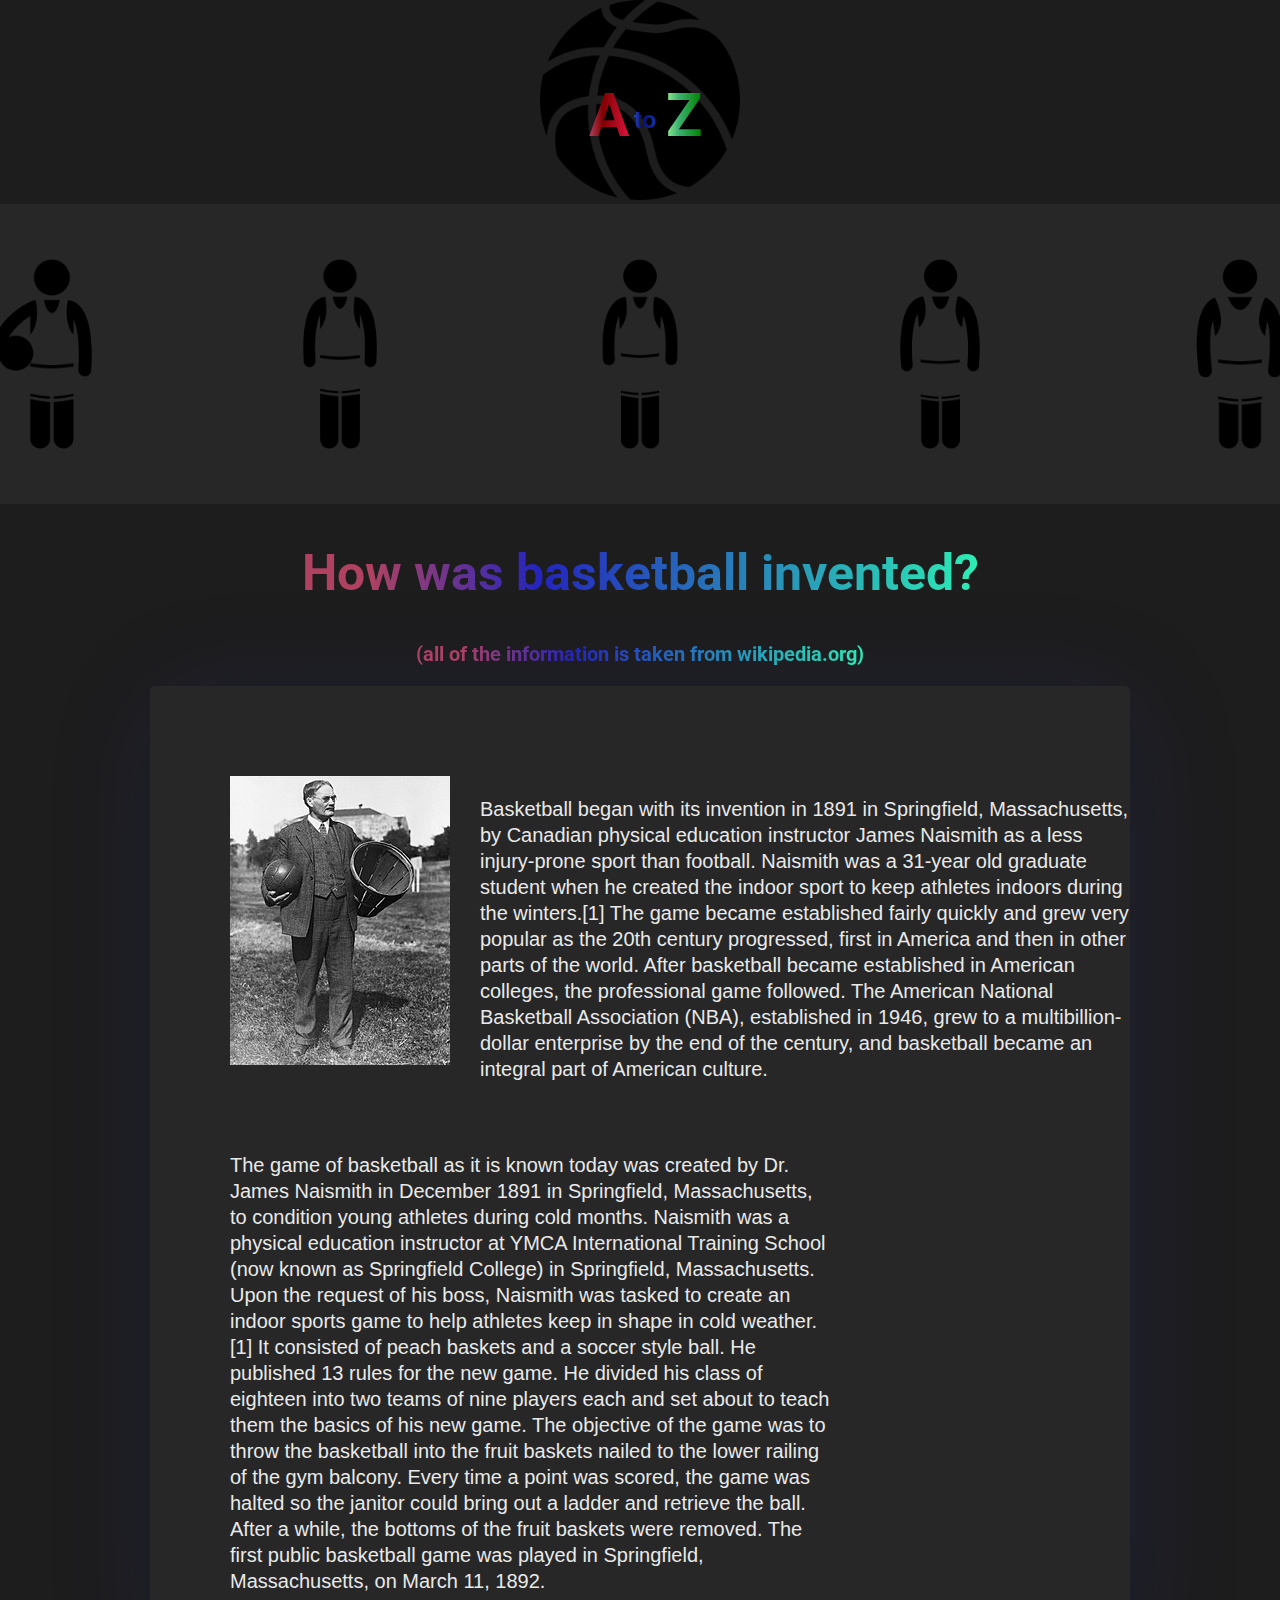
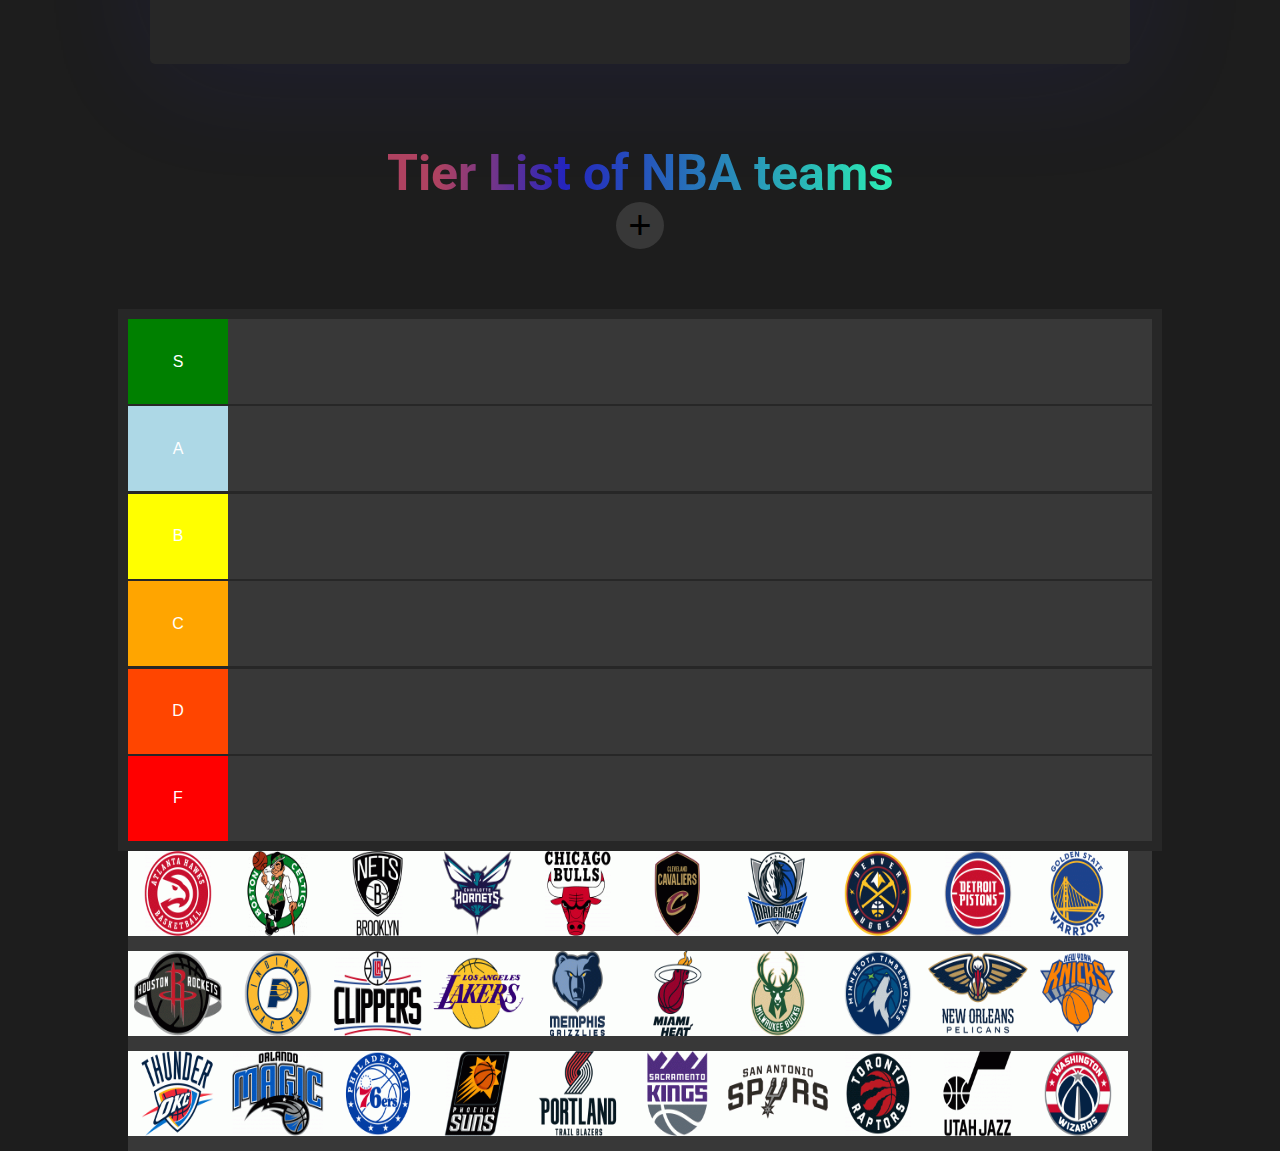
<file: index.html>
<!DOCTYPE html>
<html lang="en">
<head>
    <meta charset="UTF-8">
    <meta name="viewport" content="width=device-width, initial-scale=1.0">
    <title>Basketball A to Z</title>

    <link rel="preconnect" href="https://fonts.googleapis.com">
    <link rel="preconnect" href="https://fonts.gstatic.com" crossorigin>
    <link href="https://fonts.googleapis.com/css2?family=Mulish:ital,wght@0,400;0,500;0,600;0,700;0,800;0,900;0,1000;1,400;1,500;1,600;1,700;1,800;1,900;1,1000&family=Roboto:wght@400;500;700;900&display=swap" rel="stylesheet">
    <link rel="stylesheet" href="style.css">
    <link rel="stylesheet" href="./tierList.css">
    <link rel="icon" href="images/basketball_icon.png">
</head>
<body>
    <div class="center icon">
        <div class="header-container">
            <img src="images/basketball_icon.png" class="basketball-icon">
            <p class="a">A</p>
            <p class="to">to</p>
            <p class="z">Z</p>
        </div>
    </div>
    
    <div class="center main-position-div">
        <div class="position-container">
            <div class="position point-guard" onclick="window.location='positions/pg.html'">
                <img src="images/point-guard.png" class="image-position">
                <p class="position-name">PG</p>
            </div>
            <div class="position shooting-guard" onclick="window.location='positions/sg.html'">
                <img src="images/shooting-guard.png" class="image-position">
                <p class="position-name">SG</p>
            </div>
            <div class="position small-forward" onclick="window.location='positions/sf.html'">
                <img src="images/small-forward.png" class="image-position">
                <p class="position-name">SF</p>
            </div>
            <div class="position power-forward" onclick="window.location='positions/pf.html'">
                <img src="images/power-forward.png" class="image-position">
                <p class="position-name">PF</p>
            </div>
            <div class="position center" onclick="window.location='positions/c.html'">
                <img src="images/center.png" class="image-position">
                <p class="position-name">C</p>
            </div>
        </div>
    </div>
    <p class="header">How was basketball invented?</p>
    <p class="header smaller-header">(all of the information is taken from wikipedia.org)</p>
    <div class="all-text history-basketball">
        <div class="paragraph bigger-paragraph flex">
            <img src="images/JamesNaismith.jpg"> 
            <p>
                Basketball began with its invention in 1891 in Springfield, Massachusetts, by Canadian physical education instructor James Naismith as a less injury-prone sport than football. Naismith was a 31-year old graduate student when he created the indoor sport to keep athletes indoors during the winters.[1] The game became established fairly quickly and grew very popular as the 20th century progressed, first in America and then in other parts of the world. After basketball became established in American colleges, the professional game followed. The American National Basketball Association (NBA), established in 1946, grew to a multibillion-dollar enterprise by the end of the century, and basketball became an integral part of American culture.
            </p>
        </div>
        <div class="paragraph bigger-paragraph">
            The game of basketball as it is known today was created by Dr. James Naismith in December 1891 in Springfield, Massachusetts, to condition young athletes during cold months. Naismith was a physical education instructor at YMCA International Training School (now known as Springfield College) in Springfield, Massachusetts. Upon the request of his boss, Naismith was tasked to create an indoor sports game to help athletes keep in shape in cold weather.[1] It consisted of peach baskets and a soccer style ball. He published 13 rules for the new game. He divided his class of eighteen into two teams of nine players each and set about to teach them the basics of his new game. The objective of the game was to throw the basketball into the fruit baskets nailed to the lower railing of the gym balcony. Every time a point was scored, the game was halted so the janitor could bring out a ladder and retrieve the ball. After a while, the bottoms of the fruit baskets were removed. The first public basketball game was played in Springfield, Massachusetts, on March 11, 1892.
        </div>
    </div>
    <span class="tier-list-header">
        <p class="header">Tier List of NBA teams</p>
        <div id="addCardDiv">
            <button id="addCard">+</button>
            <p id="addCardText">Add Card</p>
        </div>

    </span>

    <div id="board">
        <div class="row">
            <div class="label">S</div>
        </div>
        <div class="row">
            <div class="label">A</div>
        </div>
        <div class="row">
            <div class="label">B</div>
        </div>
        <div class="row">
            <div class="label">C</div>
        </div>
        <div class="row">
            <div class="label">D</div>
        </div>
        <div class="row">
            <div class="label">F</div>
        </div>
    </div>
    <div id="bank">
        <div class="card" id="hawks" draggable="true" onclick="deleteCard();"><img class="card-image" src="images/nbaTeams/hawks.gif"></div>      
        <div class="card" id="celtics" draggable="true" onclick="deleteCard();"><img class="card-image" src="images/nbaTeams/celtics.gif"></div>      
        <div class="card" id="nets" draggable="true" onclick="deleteCard();"><img  class="card-image" src="images/nbaTeams/nets.gif"></div>      
        <div class="card" id="hornets" draggable="true" onclick="deleteCard();"><img class="card-image" src="images/nbaTeams/hornets.gif"></div>      
        <div class="card" id="bulls" draggable="true" onclick="deleteCard();"><img class="card-image"src="images/nbaTeams/bulls.gif"></div>      
        <div class="card" id="cavaliers" draggable="true" onclick="deleteCard();"><img class="card-image" src="images/nbaTeams/cavaliers.gif"></div>      
        <div class="card" id="mavericks" draggable="true" onclick="deleteCard();"><img class="card-image" src="images/nbaTeams/mavericks.gif"></div>      
        <div class="card" id="nuggets" draggable="true" onclick="deleteCard();"><img class="card-image"src="images/nbaTeams/nuggets.gif"></div>      
        <div class="card" id="pistons" draggable="true" onclick="deleteCard();"><img class="card-image" src="images/nbaTeams/pistons.gif"></div>      
        <div class="card" id="warriors" draggable="true" onclick="deleteCard();"><img class="card-image"src="images/nbaTeams/warriors.gif"></div>      
        <div class="card" id="rockets" draggable="true" onclick="deleteCard();"><img class="card-image"src="images/nbaTeams/rockets.gif"></div>      
        <div class="card" id="pacers" draggable="true" onclick="deleteCard();"><img class="card-image"src="images/nbaTeams/pacers.gif"></div>      
        <div class="card" id="clippers" draggable="true" onclick="deleteCard();"><img class="card-image"src="images/nbaTeams/clippers.gif"></div>      
        <div class="card" id="lakers" draggable="true" onclick="deleteCard();"><img class="card-image"src="images/nbaTeams/lakers.gif"></div>      
        <div class="card" id="grizzlies" draggable="true" onclick="deleteCard();"><img class="card-image"src="images/nbaTeams/grizzlies.gif"></div>      
        <div class="card" id="heat" draggable="true" onclick="deleteCard();"><img class="card-image"src="images/nbaTeams/heat.gif"></div>      
        <div class="card" id="bucks" draggable="true" onclick="deleteCard();"><img class="card-image"src="images/nbaTeams/bucks.gif"></div>      
        <div class="card" id="timberwolves" draggable="true" onclick="deleteCard();"><img class="card-image"src="images/nbaTeams/timberwolves.gif"></div>      
        <div class="card" id="pelicans" draggable="true" onclick="deleteCard();"><img class="card-image"src="images/nbaTeams/pelicans.gif"></div>      
        <div class="card" id="knicks" draggable="true" onclick="deleteCard();"><img class="card-image"src="images/nbaTeams/knicks.gif"></div>      
        <div class="card" id="thunder" draggable="true" onclick="deleteCard();"><img class="card-image"src="images/nbaTeams/thunder.gif"></div>      
        <div class="card" id="magic" draggable="true" onclick="deleteCard();"><img class="card-image"src="images/nbaTeams/magic.gif"></div>      
        <div class="card" id="76ers" draggable="true" onclick="deleteCard();"><img class="card-image"src="images/nbaTeams/76ers.gif"></div>      
        <div class="card" id="suns" draggable="true" onclick="deleteCard();"><img class="card-image"src="images/nbaTeams/suns.gif"></div>      
        <div class="card" id="blazers" draggable="true" onclick="deleteCard();"><img class="card-image"src="images/nbaTeams/blazers.gif"></div>      
        <div class="card" id="kings" draggable="true" onclick="deleteCard();"><img class="card-image"src="images/nbaTeams/kings.gif"></div>      
        <div class="card" id="spurs" draggable="true" onclick="deleteCard();"><img class="card-image"src="images/nbaTeams/spurs.gif"></div>      
        <div class="card" id="raptors" draggable="true" onclick="deleteCard();"><img class="card-image"src="images/nbaTeams/raptors.gif"></div>      
        <div class="card" id="jazz" draggable="true" onclick="deleteCard();"><img class="card-image"src="images/nbaTeams/jazz.gif"></div>      
        <div class="card" id="wizards" draggable="true" onclick="deleteCard();"><img class="card-image"src="images/nbaTeams/wizards.gif"></div>            
    </div>
    <script src="./cards.js"></script>
    <script src="./rows.js"></script>
    <script src="./bank.js"></script>
</body>
</html>
</file>
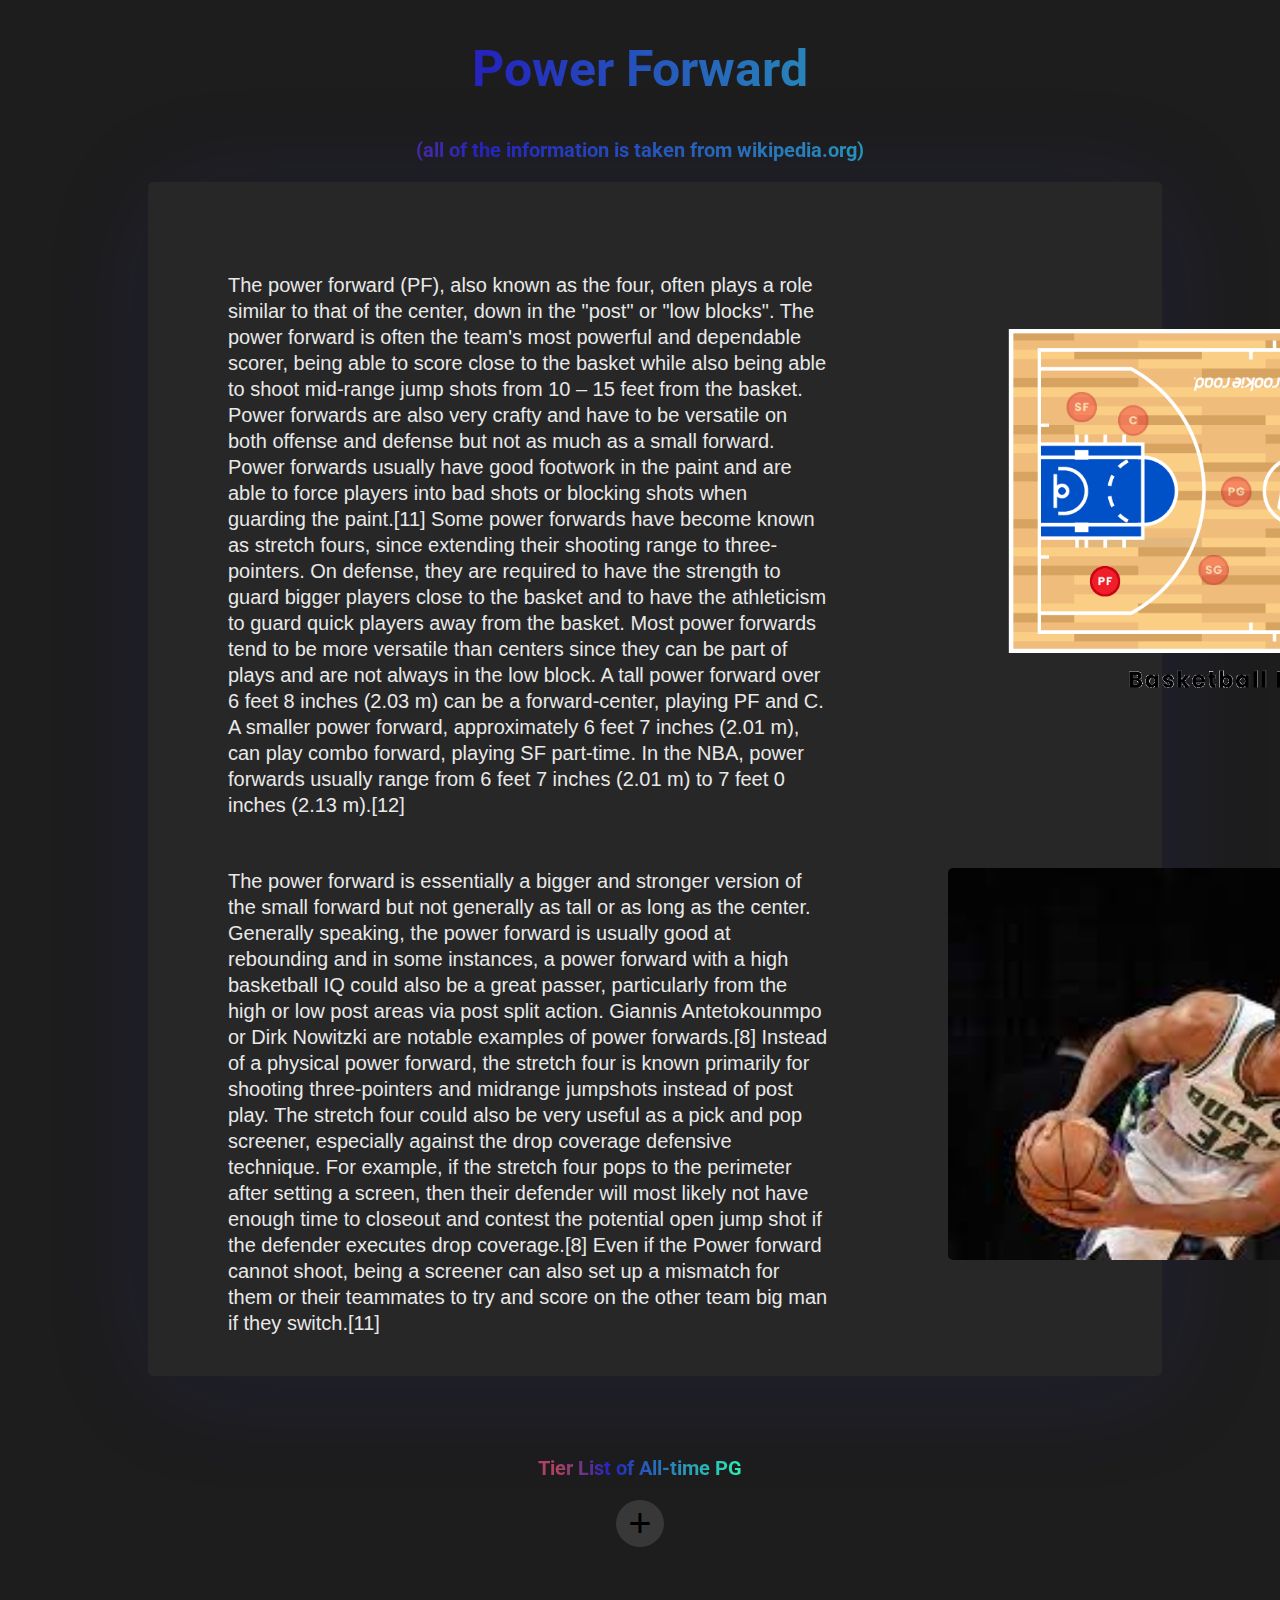
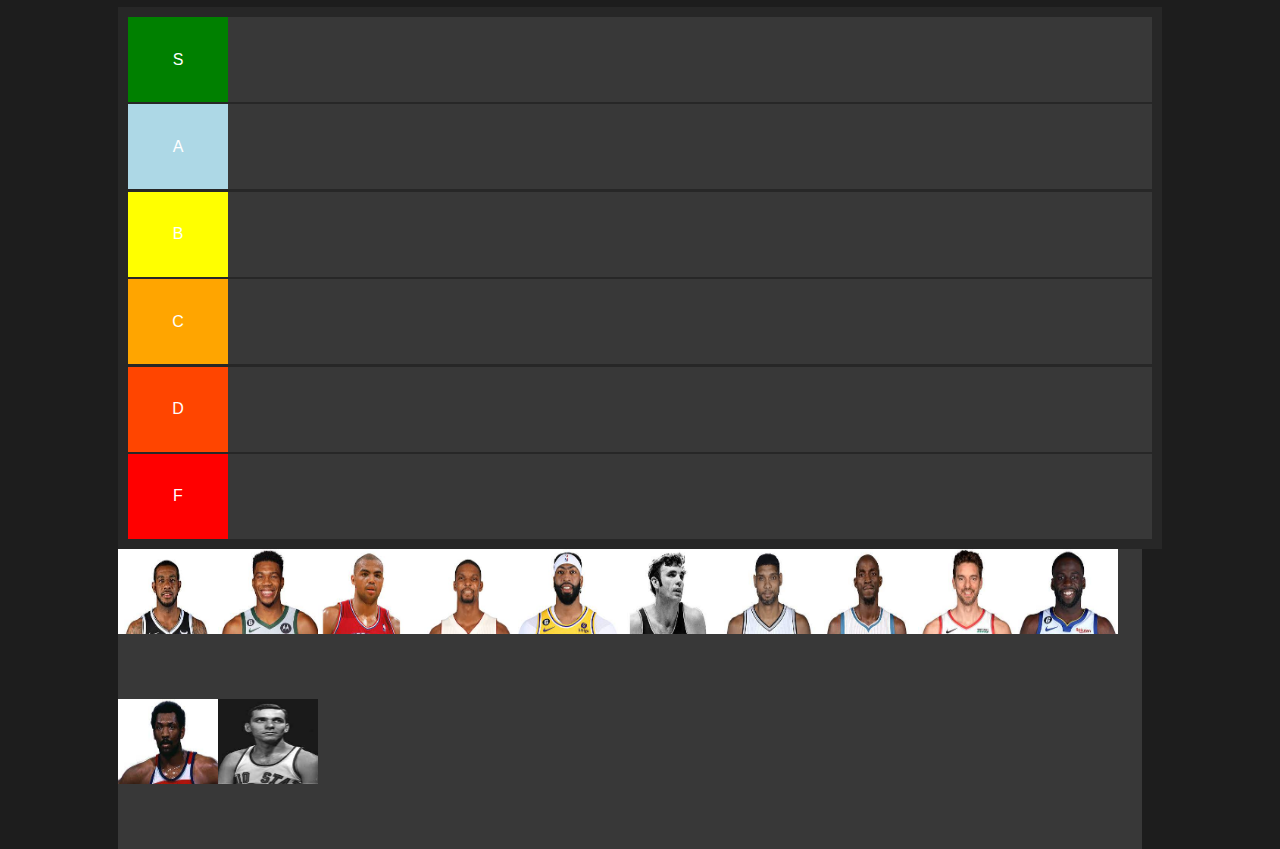
<file: positions/pf.html>
<!DOCTYPE html>
<html lang="en">
<head>
    <meta charset="UTF-8">
    <meta name="viewport" content="width=device-width, initial-scale=1.0">
    <title>PF</title>

    <link rel="preconnect" href="https://fonts.googleapis.com">
    <link rel="preconnect" href="https://fonts.gstatic.com" crossorigin>
    <link href="https://fonts.googleapis.com/css2?family=Mulish:ital,wght@0,400;0,500;0,600;0,700;0,800;0,900;0,1000;1,400;1,500;1,600;1,700;1,800;1,900;1,1000&family=Roboto:wght@400;500;700;900&display=swap" rel="stylesheet">
    <link rel="stylesheet" href="../style.css">
    <link rel="stylesheet" href="../tierList.css">
    <link rel="icon" href="../images/basketball_icon.png">
</head>
<body>

    
    <div class="position-content-container">
        <div>
            <p class="header">Power Forward</p>
            <p class="header smaller-header">(all of the information is taken from wikipedia.org)</p>
            <div class="all-text">
                <div class="paragraph">
                    The power forward (PF), also known as the four, often plays a role similar to that of the center, down in the "post" or "low blocks". The power forward is often the team's most powerful and dependable scorer, being able to score close to the basket while also being able to shoot mid-range jump shots from 10 – 15 feet from the basket. Power forwards are also very crafty and have to be versatile on both offense and defense but not as much as a small forward. Power forwards usually have good footwork in the paint and are able to force players into bad shots or blocking shots when guarding the paint.[11] Some power forwards have become known as stretch fours, since extending their shooting range to three-pointers. On defense, they are required to have the strength to guard bigger players close to the basket and to have the athleticism to guard quick players away from the basket. Most power forwards tend to be more versatile than centers since they can be part of plays and are not always in the low block. A tall power forward over 6 feet 8 inches (2.03 m) can be a forward-center, playing PF and C. A smaller power forward, approximately 6 feet 7 inches (2.01 m), can play combo forward, playing SF part-time. In the NBA, power forwards usually range from 6 feet 7 inches (2.01 m) to 7 feet 0 inches (2.13 m).[12]
                    <img src="../images/pf_2.png" class="image-in-paragraph">
                </div>
                <div class="paragraph">
                    The power forward is essentially a bigger and stronger version of the small forward but not generally as tall or as long as the center. Generally speaking, the power forward is usually good at rebounding and in some instances, a power forward with a high basketball IQ could also be a great passer, particularly from the high or low post areas via post split action. Giannis Antetokounmpo or Dirk Nowitzki are notable examples of power forwards.[8] Instead of a physical power forward, the stretch four is known primarily for shooting three-pointers and midrange jumpshots instead of post play. The stretch four could also be very useful as a pick and pop screener, especially against the drop coverage defensive technique. For example, if the stretch four pops to the perimeter after setting a screen, then their defender will most likely not have enough time to closeout and contest the potential open jump shot if the defender executes drop coverage.[8] Even if the Power forward cannot shoot, being a screener can also set up a mismatch for them or their teammates to try and score on the other team big man if they switch.[11]
                    <img src="../images/pf_3.jfif" class="image-in-paragraph">
                </div>
        </div>
        
        <div>
                <span class="tier-list-header">
                    <p class="header smaller-header">Tier List of All-time PG</p>
                    <div id="addCardDiv">
                        <button id="addCard">+</button>
                        <p id="addCardText">Add Card</p>
                    </div>
                </span>
                <div id="board">
                    <div class="row">
                        <div class="label">S</div>
                    </div>
                    <div class="row">
                        <div class="label">A</div>
                    </div>
                    <div class="row">
                        <div class="label">B</div>
                    </div>
                    <div class="row">
                        <div class="label">C</div>
                    </div>
                    <div class="row">
                        <div class="label">D</div>
                    </div>
                    <div class="row">
                        <div class="label">F</div>
                    </div>
                </div>
                <div id="bank">
                    <div class="card" id="aldridge" draggable="true" onclick="deleteCard();"><img class="card-image" src="../images/pf/aldridge.jfif"></div>    
                    <div class="card" id="antetokounmpo" draggable="true" onclick="deleteCard();"><img class="card-image" src="../images/pf/antetokounmpo.jfif"></div>     
                    <div class="card" id="barkley" draggable="true" onclick="deleteCard();"><img class="card-image" src="../images/pf/barkley.jfif"></div>   
                    <div class="card" id="bosh" draggable="true" onclick="deleteCard();"><img class="card-image" src="../images/pf/bosh.jfif"></div>   
                    <div class="card" id="davis" draggable="true" onclick="deleteCard();"><img class="card-image" src="../images/pf/davis.jfif"></div> 
                    <div class="card" id="debusschere" draggable="true" onclick="deleteCard();"><img class="card-image" src="../images/pf/debusschere.jfif"></div>     
                    <div class="card" id="duncan" draggable="true" onclick="deleteCard();"><img class="card-image" src="../images/pf/duncan.jfif"></div>   
                    <div class="card" id="garnett" draggable="true" onclick="deleteCard();"><img class="card-image" src="../images/pf/garnett.jfif"></div>  
                    <div class="card" id="gasol" draggable="true" onclick="deleteCard();"><img class="card-image" src="../images/pf/gasol.jfif"></div>    
                    <div class="card" id="green" draggable="true" onclick="deleteCard();"><img class="card-image" src="../images/pf/green.jfif"></div> 
                    <div class="card" id="hayes" draggable="true" onclick="deleteCard();"><img class="card-image" src="../images/pf/hayes.jfif"></div>   
                    <div class="card" id="lucas" draggable="true" onclick="deleteCard();"><img class="card-image" src="../images/pf/lucas.jfif"></div>     
                </div>
        </div>
    </div>
    <script src="../cards.js"></script>
    <script src="../rows.js"></script>
    <script src="../bank.js"></script>
</body>
</html>
</file>
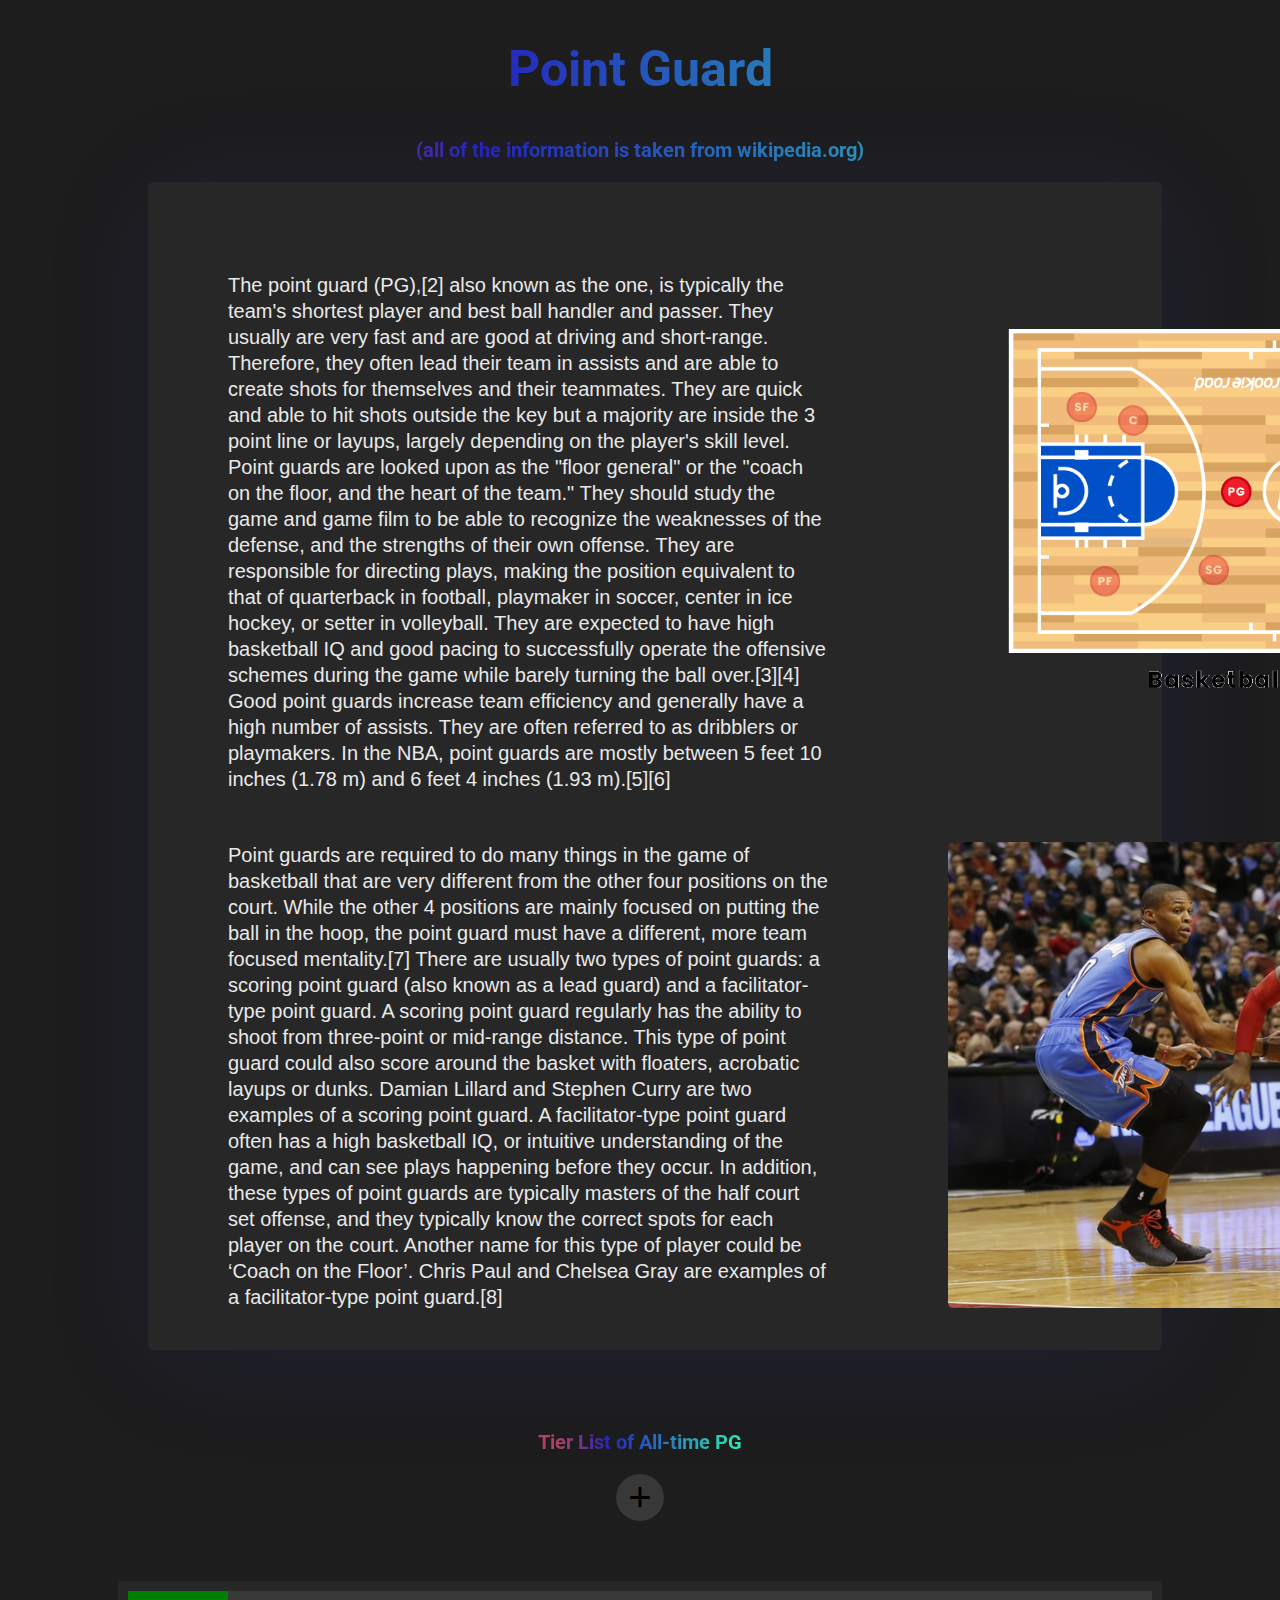
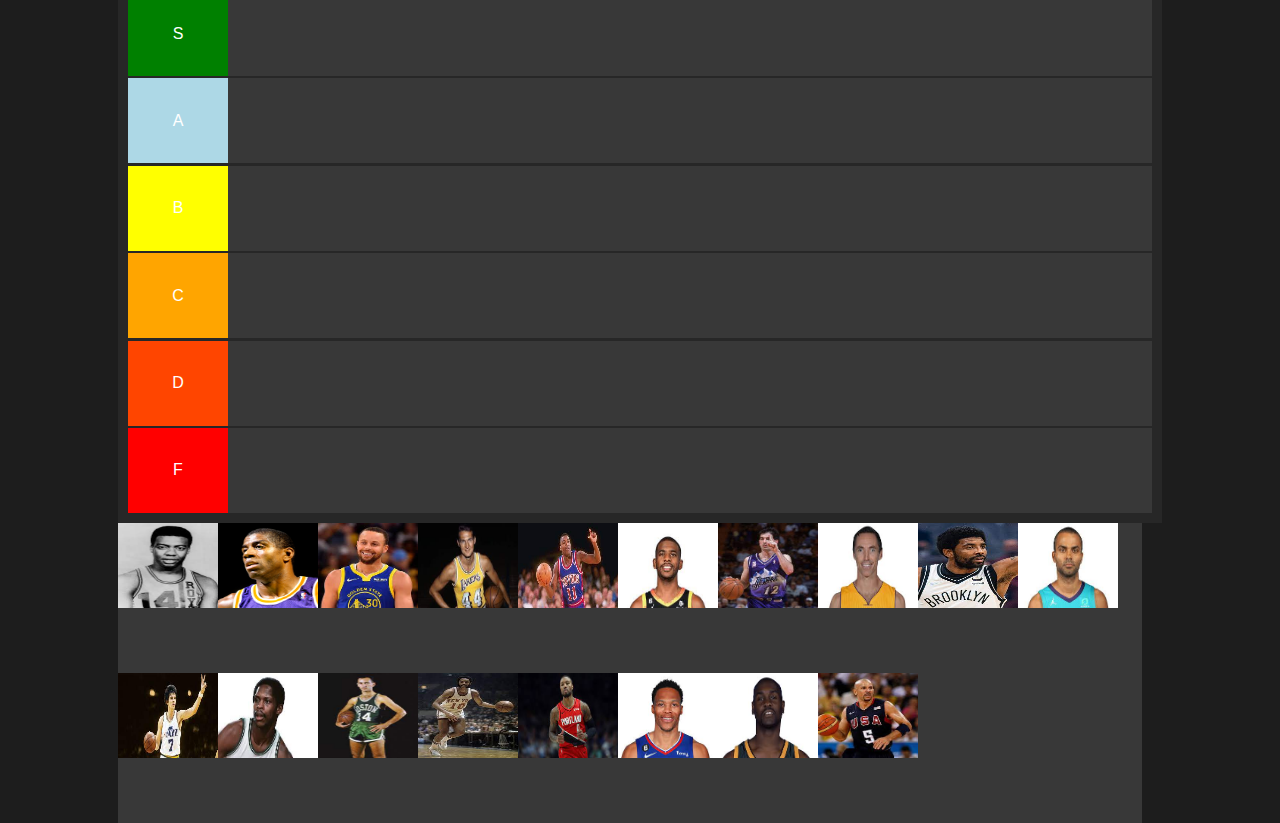
<file: positions/pg.html>
<!DOCTYPE html>
<html lang="en">
<head>
    <meta charset="UTF-8">
    <meta name="viewport" content="width=device-width, initial-scale=1.0">
    <title>PG</title>

    <link rel="preconnect" href="https://fonts.googleapis.com">
    <link rel="preconnect" href="https://fonts.gstatic.com" crossorigin>
    <link href="https://fonts.googleapis.com/css2?family=Mulish:ital,wght@0,400;0,500;0,600;0,700;0,800;0,900;0,1000;1,400;1,500;1,600;1,700;1,800;1,900;1,1000&family=Roboto:wght@400;500;700;900&display=swap" rel="stylesheet">
    <link rel="stylesheet" href="../style.css">
    <link rel="stylesheet" href="../tierList.css">
    <link rel="icon" href="../images/basketball_icon.png">
</head>
<body>

    
    <div class="position-content-container">
        <div>
            <p class="header">Point Guard</p>
            <p class="header smaller-header">(all of the information is taken from wikipedia.org)</p>
            <div class="all-text">
                <div class="paragraph">
                    The point guard (PG),[2] also known as the one, is typically the team's shortest player and best ball handler and passer. They usually are very fast and are good at driving and short-range. Therefore, they often lead their team in assists and are able to create shots for themselves and their teammates. They are quick and able to hit shots outside the key but a majority are inside the 3 point line or layups, largely depending on the player's skill level. Point guards are looked upon as the "floor general" or the "coach on the floor, and the heart of the team." They should study the game and game film to be able to recognize the weaknesses of the defense, and the strengths of their own offense. They are responsible for directing plays, making the position equivalent to that of quarterback in football, playmaker in soccer, center in ice hockey, or setter in volleyball. They are expected to have high basketball IQ and good pacing to successfully operate the offensive schemes during the game while barely turning the ball over.[3][4] Good point guards increase team efficiency and generally have a high number of assists. They are often referred to as dribblers or playmakers. In the NBA, point guards are mostly between 5 feet 10 inches (1.78 m) and 6 feet 4 inches (1.93 m).[5][6]
                    <img src="../images/basketball-point-guard.png" class="image-in-paragraph">
                </div>
                <div class="paragraph">
                    Point guards are required to do many things in the game of basketball that are very different from the other four positions on the court. While the other 4 positions are mainly focused on putting the ball in the hoop, the point guard must have a different, more team focused mentality.[7] There are usually two types of point guards: a scoring point guard (also known as a lead guard) and a facilitator-type point guard. A scoring point guard regularly has the ability to shoot from three-point or mid-range distance. This type of point guard could also score around the basket with floaters, acrobatic layups or dunks. Damian Lillard and Stephen Curry are two examples of a scoring point guard. A facilitator-type point guard often has a high basketball IQ, or intuitive understanding of the game, and can see plays happening before they occur. In addition, these types of point guards are typically masters of the half court set offense, and they typically know the correct spots for each player on the court. Another name for this type of player could be ‘Coach on the Floor’. Chris Paul and Chelsea Gray are examples of a facilitator-type point guard.[8]
                    <img src="../images/pg_2.jpg" class="image-in-paragraph">
                </div>
        </div>
        
        <div>
                <span class="tier-list-header">
                    <p class="header smaller-header">Tier List of All-time PG</p>
                    <div id="addCardDiv">
                        <button id="addCard">+</button>
                        <p id="addCardText">Add Card</p>
                    </div>
                </span>
                <div id="board">
                    <div class="row">
                        <div class="label">S</div>
                    </div>
                    <div class="row">
                        <div class="label">A</div>
                    </div>
                    <div class="row">
                        <div class="label">B</div>
                    </div>
                    <div class="row">
                        <div class="label">C</div>
                    </div>
                    <div class="row">
                        <div class="label">D</div>
                    </div>
                    <div class="row">
                        <div class="label">F</div>
                    </div>
                </div>
                <div id="bank">
                    <div class="card" id="oscar" draggable="true" onclick="deleteCard();"><img class="card-image" src="../images/pg/oscar.jfif"></div>      
                    <div class="card" id="magicJ" draggable="true" onclick="deleteCard();"><img class="card-image" src="../images/pg/magic.jpg"></div>     
                    <div class="card" id="curry" draggable="true" onclick="deleteCard();"><img class="card-image" src="../images/pg/curry.jfif"></div>     
                    <div class="card" id="west" draggable="true" onclick="deleteCard();"><img class="card-image" src="../images/pg/west.jfif"></div>     
                    <div class="card" id="isiah" draggable="true" onclick="deleteCard();"><img class="card-image" src="../images/pg/isiahThomas.jfif"></div>     
                    <div class="card" id="chrisPaul" draggable="true" onclick="deleteCard();"><img class="card-image" src="../images/pg/chrisPaul.jfif"></div>     
                    <div class="card" id="stockton" draggable="true" onclick="deleteCard();"><img class="card-image" src="../images/pg/stockton.jfif"></div>     
                    <div class="card" id="nash" draggable="true" onclick="deleteCard();"><img class="card-image" src="../images/pg/nash.jfif"></div>     
                    <div class="card" id="irving" draggable="true" onclick="deleteCard();"><img class="card-image" src="../images/pg/kyrie.jfif"></div>     
                    <div class="card" id="parker" draggable="true" onclick="deleteCard();"><img class="card-image" src="../images/pg/parker.jfif"></div>     
                    <div class="card" id="maravich" draggable="true" onclick="deleteCard();"><img class="card-image" src="../images/pg/maravich.jfif"></div>     
                    <div class="card" id="archibald" draggable="true" onclick="deleteCard();"><img class="card-image" src="../images/pg/archibald.jfif"></div>     
                    <div class="card" id="cousy" draggable="true" onclick="deleteCard();"><img class="card-image" src="../images/pg/cousy.jfif"></div>     
                    <div class="card" id="frazier" draggable="true" onclick="deleteCard();"><img class="card-image" src="../images/pg/frazier.jfif"></div>       
                    <div class="card" id="lillard" draggable="true" onclick="deleteCard();"><img class="card-image" src="../images/pg/lillard.jfif"></div>     
                    <div class="card" id="westbrook" draggable="true" onclick="deleteCard();"><img class="card-image" src="../images/pg/westbrook.jfif"></div>         
                    <div class="card" id="payton" draggable="true" onclick="deleteCard();"><img class="card-image" src="../images/pg/payton.jfif"></div>     
                    <div class="card" id="kidd" draggable="true" onclick="deleteCard();"><img class="card-image" src="../images/pg/kidd.jfif"></div>     
                </div>
        </div>
    </div>
    <script src="../cards.js"></script>
    <script src="../rows.js"></script>
    <script src="../bank.js"></script>
</body>
</html>
</file>
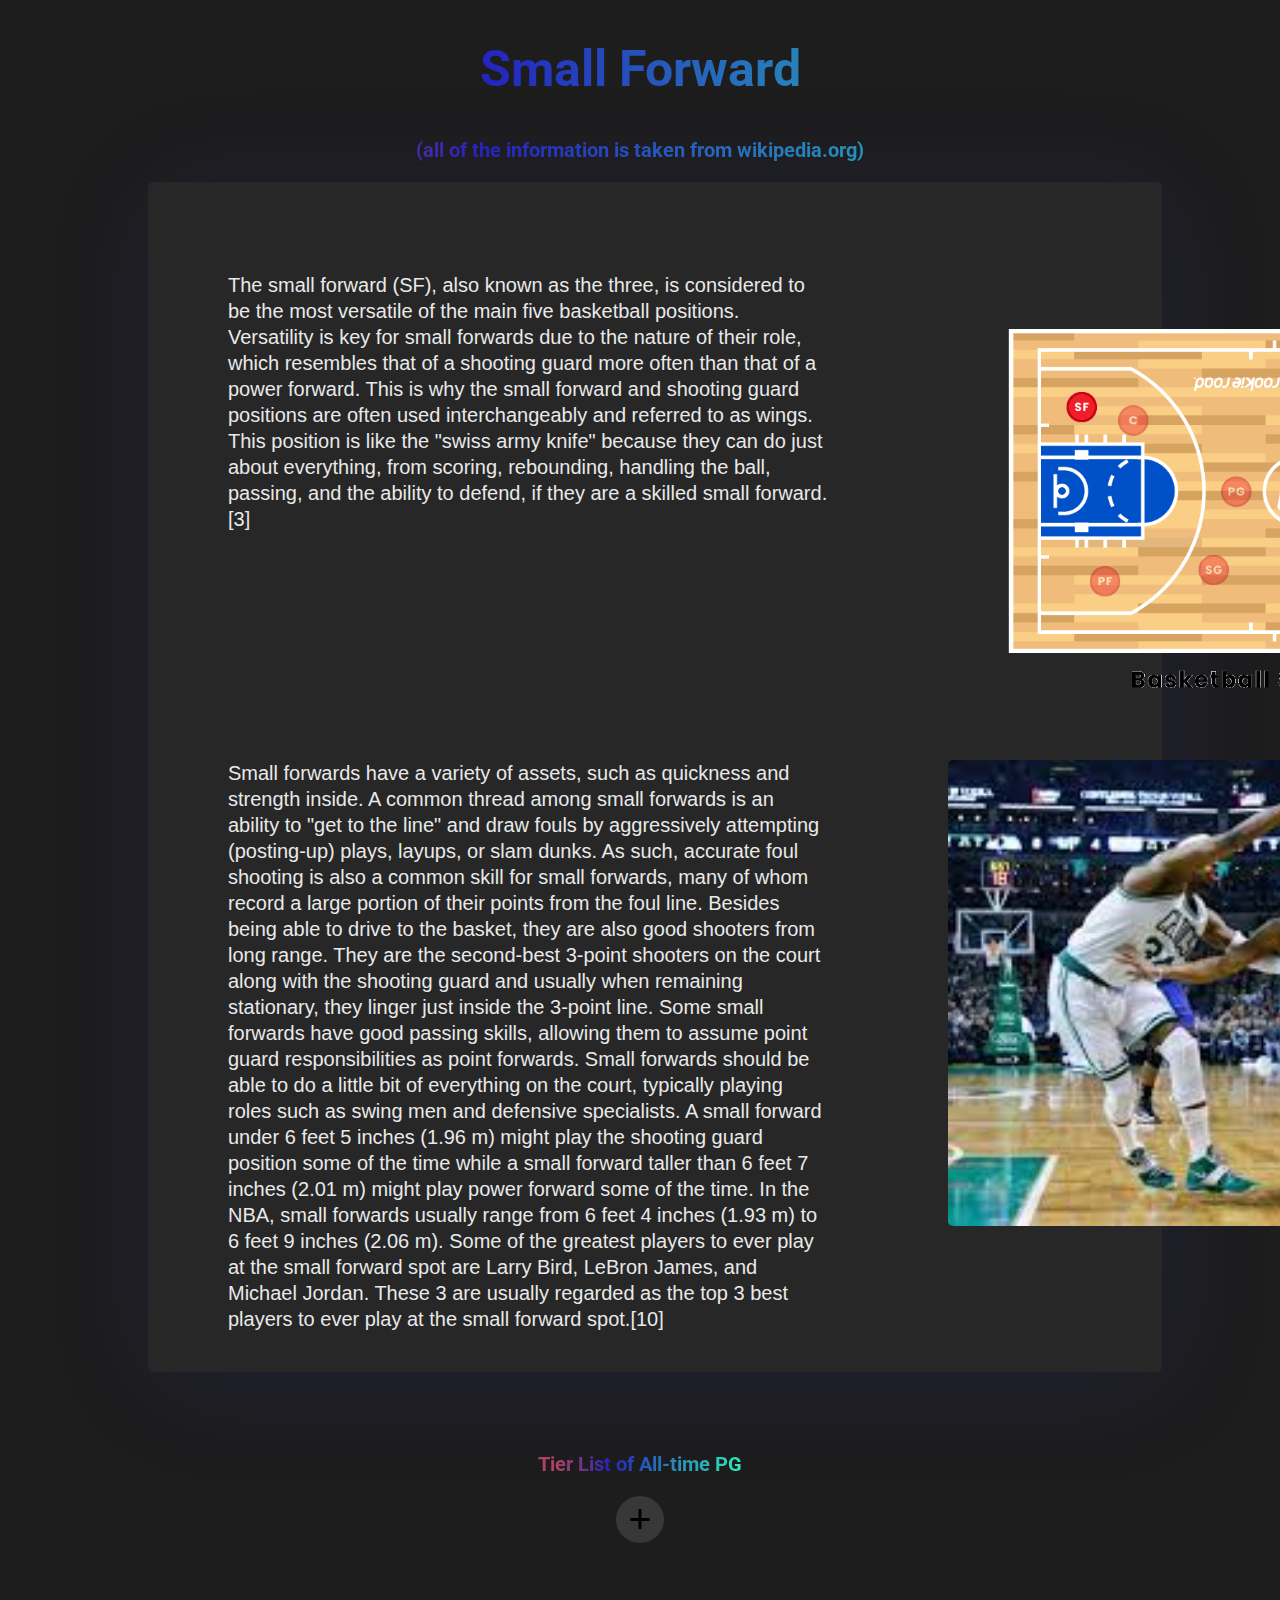
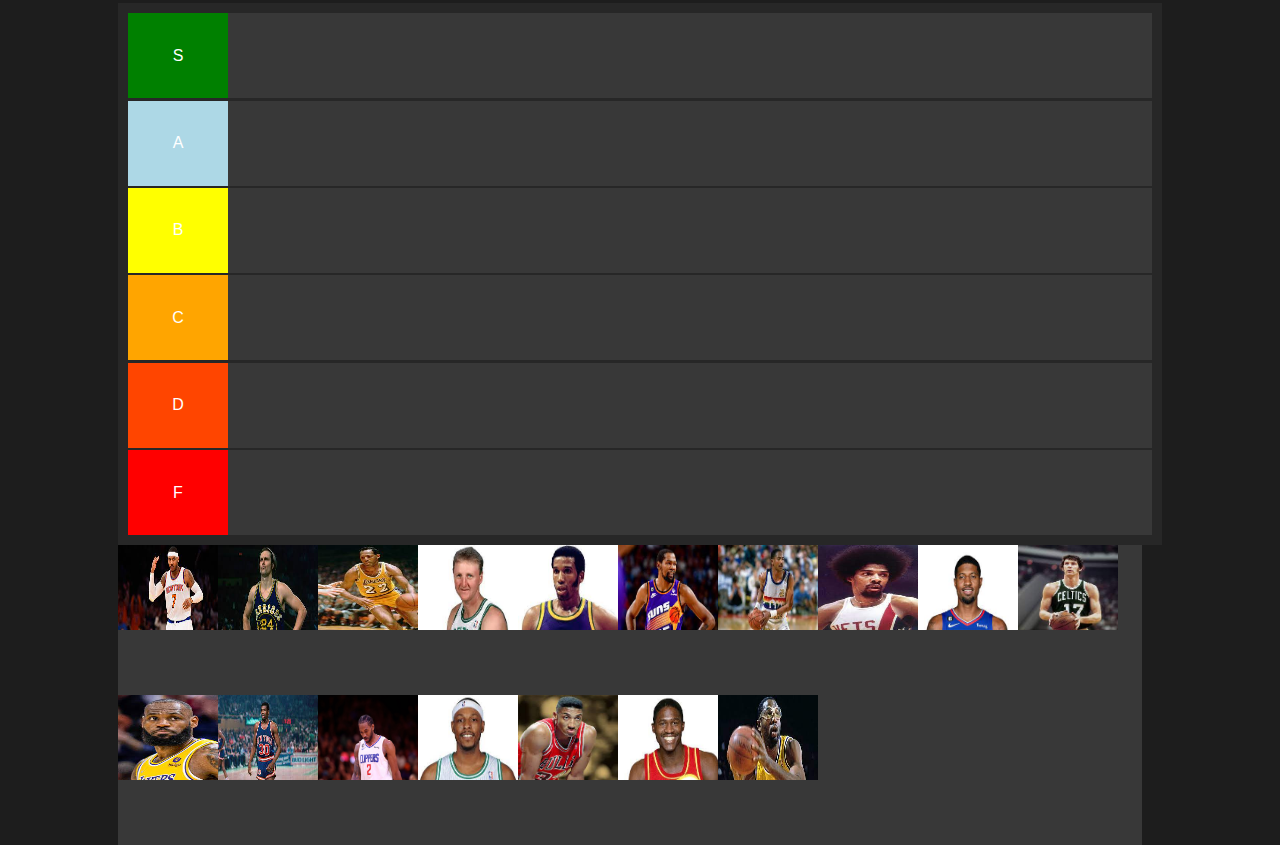
<file: positions/sf.html>
<!DOCTYPE html>
<html lang="en">
<head>
    <meta charset="UTF-8">
    <meta name="viewport" content="width=device-width, initial-scale=1.0">
    <title>SF</title>

    <link rel="preconnect" href="https://fonts.googleapis.com">
    <link rel="preconnect" href="https://fonts.gstatic.com" crossorigin>
    <link href="https://fonts.googleapis.com/css2?family=Mulish:ital,wght@0,400;0,500;0,600;0,700;0,800;0,900;0,1000;1,400;1,500;1,600;1,700;1,800;1,900;1,1000&family=Roboto:wght@400;500;700;900&display=swap" rel="stylesheet">
    <link rel="stylesheet" href="../style.css">
    <link rel="stylesheet" href="../tierList.css">
    <link rel="icon" href="../images/basketball_icon.png">
</head>
<body>

    
    <div class="position-content-container">
        <div>
            <p class="header">Small Forward</p>
            <p class="header smaller-header">(all of the information is taken from wikipedia.org)</p>
            <div class="all-text">
                <div class="paragraph">
                    The small forward (SF), also known as the three, is considered to be the most versatile of the main five basketball positions. Versatility is key for small forwards due to the nature of their role, which resembles that of a shooting guard more often than that of a power forward. This is why the small forward and shooting guard positions are often used interchangeably and referred to as wings. This position is like the "swiss army knife" because they can do just about everything, from scoring, rebounding, handling the ball, passing, and the ability to defend, if they are a skilled small forward.[3]
                    <img src="../images/sf_2.jfif" class="image-in-paragraph">
                </div>
                <div class="paragraph">
                    Small forwards have a variety of assets, such as quickness and strength inside. A common thread among small forwards is an ability to "get to the line" and draw fouls by aggressively attempting (posting-up) plays, layups, or slam dunks. As such, accurate foul shooting is also a common skill for small forwards, many of whom record a large portion of their points from the foul line. Besides being able to drive to the basket, they are also good shooters from long range. They are the second-best 3-point shooters on the court along with the shooting guard and usually when remaining stationary, they linger just inside the 3-point line. Some small forwards have good passing skills, allowing them to assume point guard responsibilities as point forwards. Small forwards should be able to do a little bit of everything on the court, typically playing roles such as swing men and defensive specialists. A small forward under 6 feet 5 inches (1.96 m) might play the shooting guard position some of the time while a small forward taller than 6 feet 7 inches (2.01 m) might play power forward some of the time. In the NBA, small forwards usually range from 6 feet 4 inches (1.93 m) to 6 feet 9 inches (2.06 m). Some of the greatest players to ever play at the small forward spot are Larry Bird, LeBron James, and Michael Jordan. These 3 are usually regarded as the top 3 best players to ever play at the small forward spot.[10]
                    <img src="../images/sf_3.jfif" class="image-in-paragraph">
                </div>
        </div>
        
        <div>
                <span class="tier-list-header">
                    <p class="header smaller-header">Tier List of All-time PG</p>
                    <div id="addCardDiv">
                        <button id="addCard">+</button>
                        <p id="addCardText">Add Card</p>
                    </div>
                </span>
                <div id="board">
                    <div class="row">
                        <div class="label">S</div>
                    </div>
                    <div class="row">
                        <div class="label">A</div>
                    </div>
                    <div class="row">
                        <div class="label">B</div>
                    </div>
                    <div class="row">
                        <div class="label">C</div>
                    </div>
                    <div class="row">
                        <div class="label">D</div>
                    </div>
                    <div class="row">
                        <div class="label">F</div>
                    </div>
                </div>
                <div id="bank">
                    <div class="card" id="anthony" draggable="true" onclick="deleteCard();"><img class="card-image" src="../images/sf/anthony.jfif"></div>        
                    <div class="card" id="barry" draggable="true" onclick="deleteCard();"><img class="card-image" src="../images/sf/barry.jfif"></div>       
                    <div class="card" id="baylor" draggable="true" onclick="deleteCard();"><img class="card-image" src="../images/sf/baylor.jfif"></div>  
                    <div class="card" id="bird" draggable="true" onclick="deleteCard();"><img class="card-image" src="../images/sf/bird.jfif"></div>            
                    <div class="card" id="dantley" draggable="true" onclick="deleteCard();"><img class="card-image" src="../images/sf/dantley.jfif"></div>       
                    <div class="card" id="durant" draggable="true" onclick="deleteCard();"><img class="card-image" src="../images/sf/durant.jfif"></div>       
                    <div class="card" id="english" draggable="true" onclick="deleteCard();"><img class="card-image" src="../images/sf/english.jfif"></div>       
                    <div class="card" id="erving" draggable="true" onclick="deleteCard();"><img class="card-image" src="../images/sf/erving.jfif"></div>       
                    <div class="card" id="george" draggable="true" onclick="deleteCard();"><img class="card-image" src="../images/sf/george.jfif"></div>       
                    <div class="card" id="havlicek" draggable="true" onclick="deleteCard();"><img class="card-image" src="../images/sf/havlicek.jfif"></div> 
                    <div class="card" id="james" draggable="true" onclick="deleteCard();"><img class="card-image" src="../images/sf/james.jfif"></div>             
                    <div class="card" id="king" draggable="true" onclick="deleteCard();"><img class="card-image" src="../images/sf/king.jfif"></div>       
                    <div class="card" id="leonard" draggable="true" onclick="deleteCard();"><img class="card-image" src="../images/sf/leonard.jpeg"></div>       
                    <div class="card" id="pierce" draggable="true" onclick="deleteCard();"><img class="card-image" src="../images/sf/pierce.jfif"></div>       
                    <div class="card" id="pippen" draggable="true" onclick="deleteCard();"><img class="card-image" src="../images/sf/pippen.jfif"></div>       
                    <div class="card" id="wilkins" draggable="true" onclick="deleteCard();"><img class="card-image" src="../images/sf/wilkins.jfif"></div>       
                    <div class="card" id="worthy" draggable="true" onclick="deleteCard();"><img class="card-image" src="../images/sf/worthy.jfif"></div>       
                </div>
        </div>
    </div>
    <script src="../cards.js"></script>
    <script src="../rows.js"></script>
    <script src="../bank.js"></script>
</body>
</html>
</file>
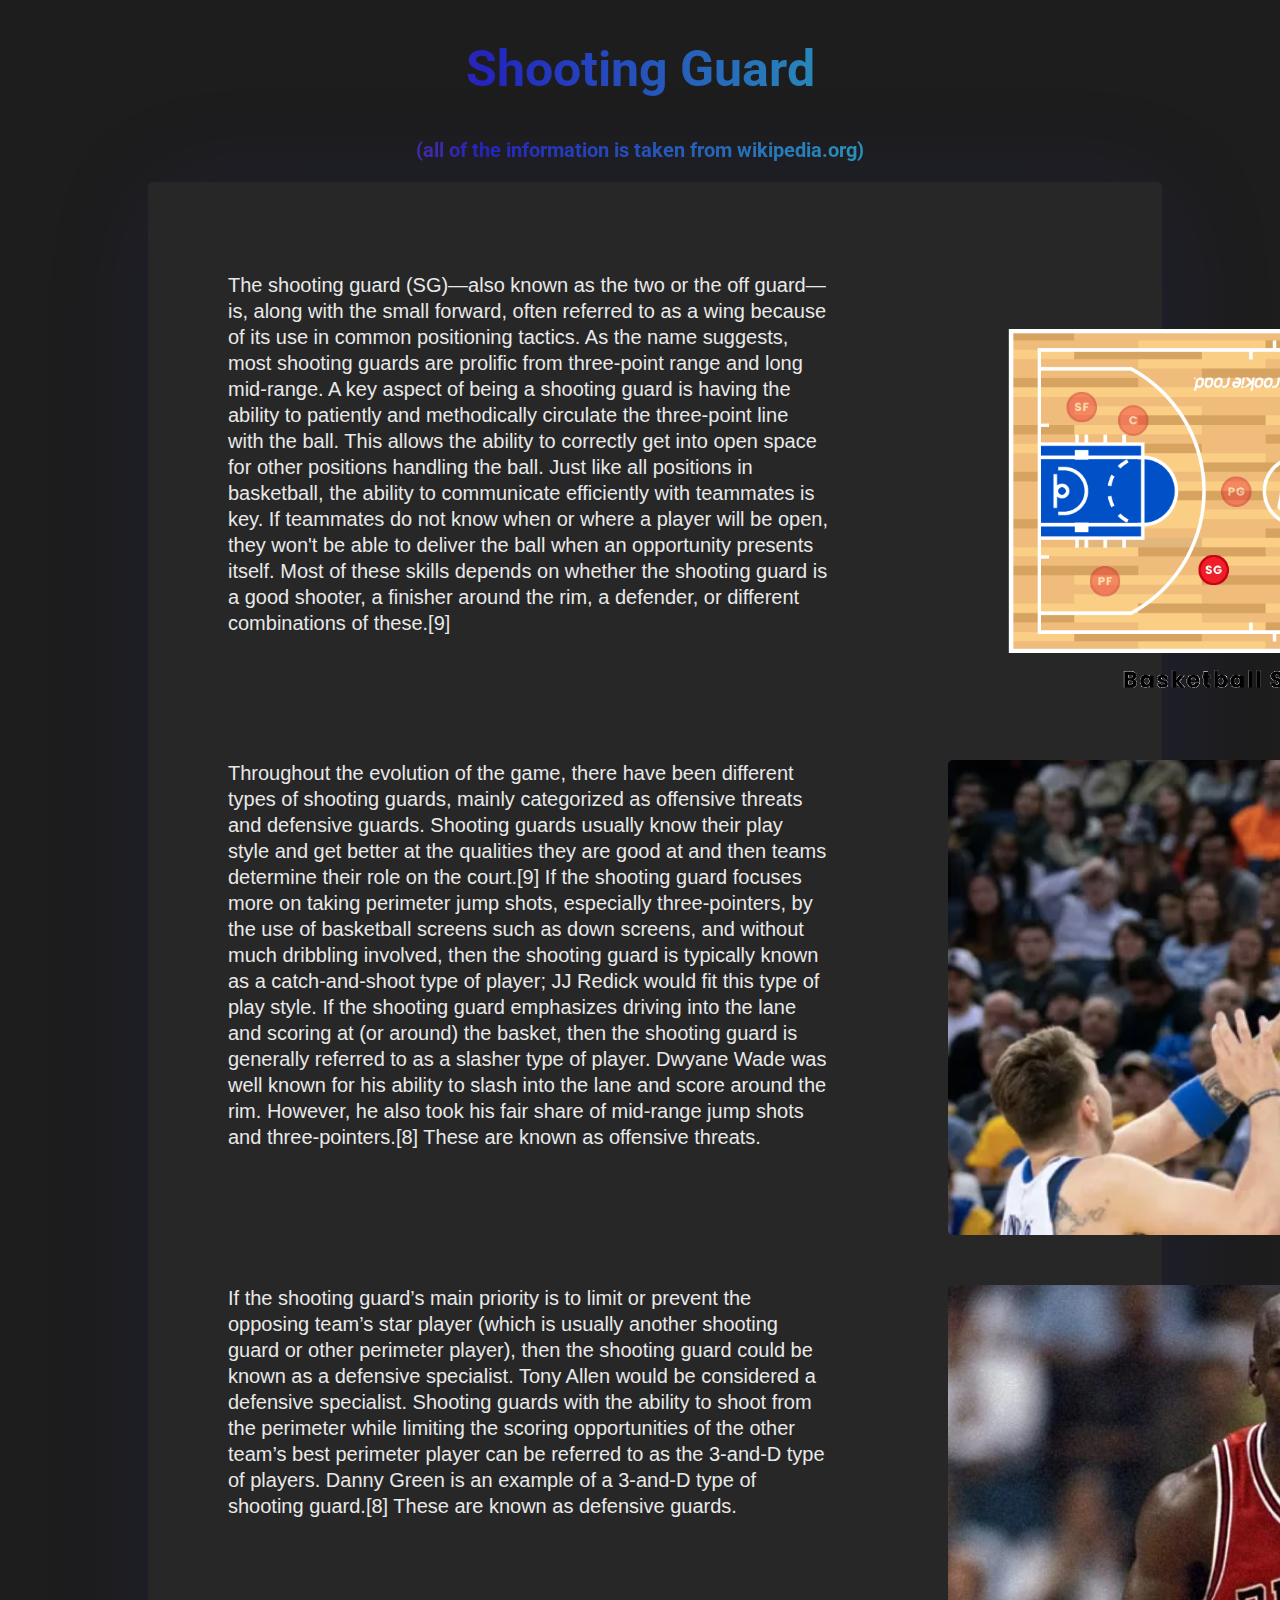
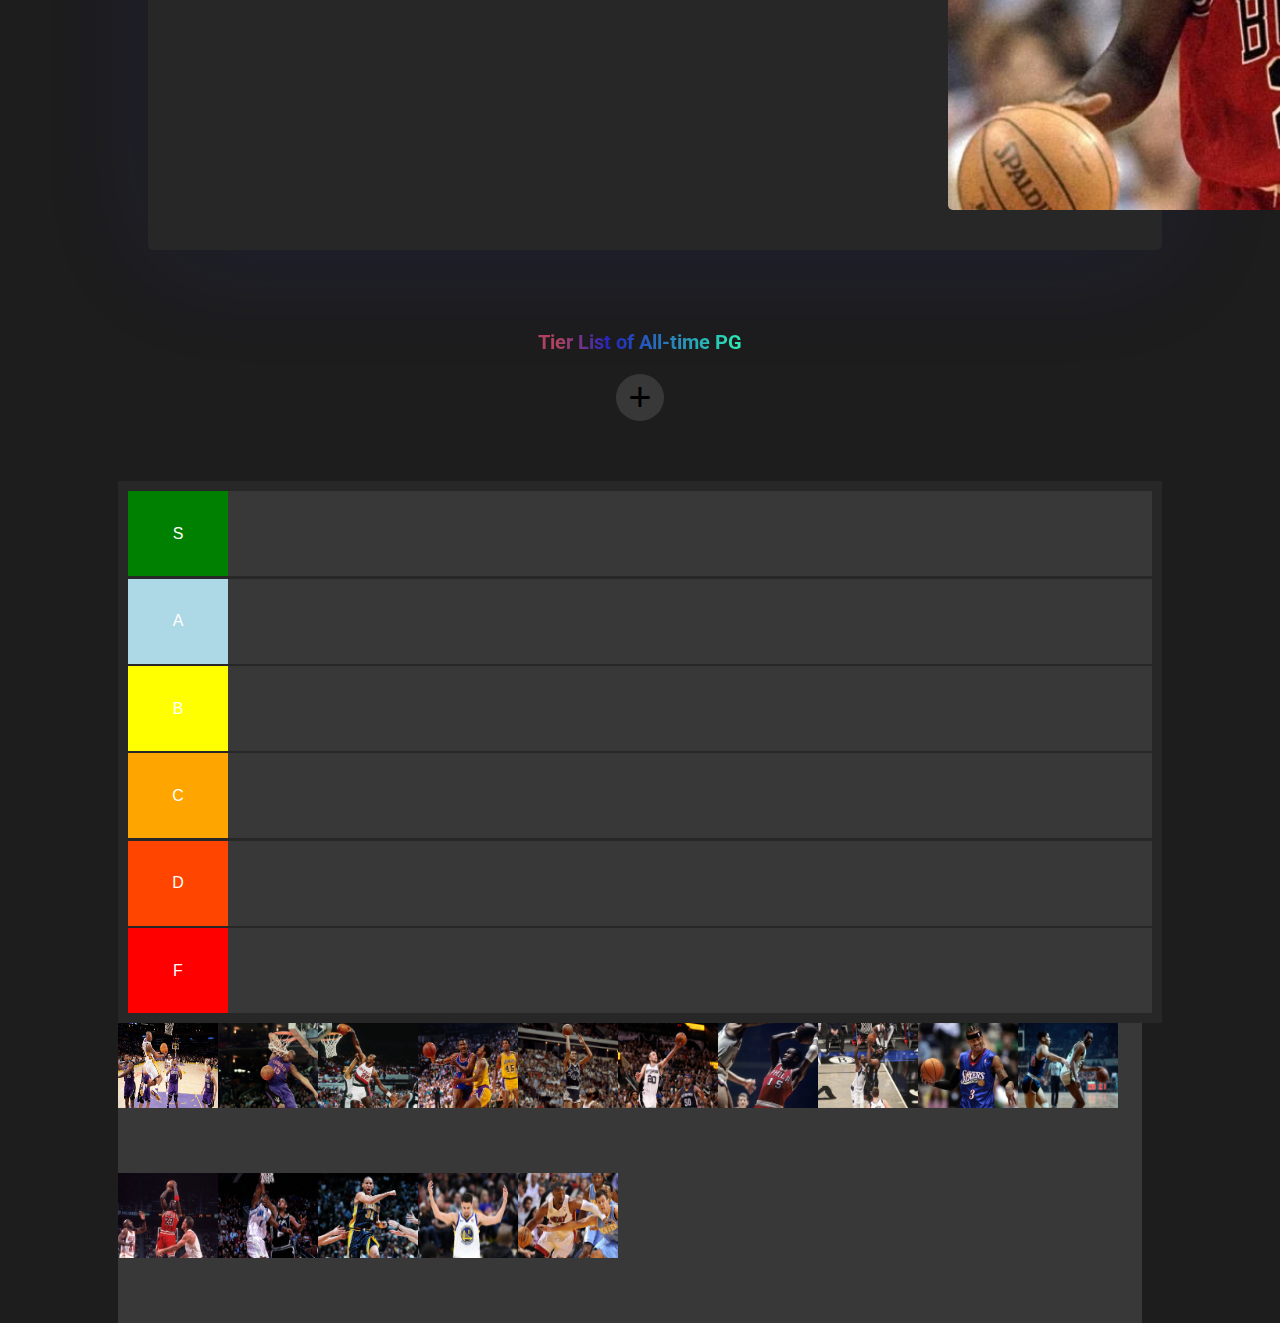
<file: positions/sg.html>
<!DOCTYPE html>
<html lang="en">
<head>
    <meta charset="UTF-8">
    <meta name="viewport" content="width=device-width, initial-scale=1.0">
    <title>SG</title>

    <link rel="preconnect" href="https://fonts.googleapis.com">
    <link rel="preconnect" href="https://fonts.gstatic.com" crossorigin>
    <link href="https://fonts.googleapis.com/css2?family=Mulish:ital,wght@0,400;0,500;0,600;0,700;0,800;0,900;0,1000;1,400;1,500;1,600;1,700;1,800;1,900;1,1000&family=Roboto:wght@400;500;700;900&display=swap" rel="stylesheet">
    <link rel="stylesheet" href="../style.css">
    <link rel="stylesheet" href="../tierList.css">
    <link rel="icon" href="../images/basketball_icon.png">
</head>
<body>

    
    <div class="position-content-container">
        <div>
            <p class="header">Shooting Guard</p>
            <p class="header smaller-header">(all of the information is taken from wikipedia.org)</p>
            <div class="all-text">
                <div class="paragraph">
                    The shooting guard (SG)—also known as the two or the off guard—is, along with the small forward, often referred to as a wing because of its use in common positioning tactics. As the name suggests, most shooting guards are prolific from three-point range and long mid-range. A key aspect of being a shooting guard is having the ability to patiently and methodically circulate the three-point line with the ball. This allows the ability to correctly get into open space for other positions handling the ball. Just like all positions in basketball, the ability to communicate efficiently with teammates is key. If teammates do not know when or where a player will be open, they won't be able to deliver the ball when an opportunity presents itself. Most of these skills depends on whether the shooting guard is a good shooter, a finisher around the rim, a defender, or different combinations of these.[9]
                    <img src="../images/sg_2.png" class="image-in-paragraph">
                </div>
                <div class="paragraph">
                    Throughout the evolution of the game, there have been different types of shooting guards, mainly categorized as offensive threats and defensive guards. Shooting guards usually know their play style and get better at the qualities they are good at and then teams determine their role on the court.[9] If the shooting guard focuses more on taking perimeter jump shots, especially three-pointers, by the use of basketball screens such as down screens, and without much dribbling involved, then the shooting guard is typically known as a catch-and-shoot type of player; JJ Redick would fit this type of play style. If the shooting guard emphasizes driving into the lane and scoring at (or around) the basket, then the shooting guard is generally referred to as a slasher type of player. Dwyane Wade was well known for his ability to slash into the lane and score around the rim. However, he also took his fair share of mid-range jump shots and three-pointers.[8] These are known as offensive threats.
                    <img src="../images/sg_3.jfif" class="image-in-paragraph">
                </div>
                <div class="paragraph">
                    If the shooting guard’s main priority is to limit or prevent the opposing team’s star player (which is usually another shooting guard or other perimeter player), then the shooting guard could be known as a defensive specialist. Tony Allen would be considered a defensive specialist. Shooting guards with the ability to shoot from the perimeter while limiting the scoring opportunities of the other team’s best perimeter player can be referred to as the 3-and-D type of players. Danny Green is an example of a 3-and-D type of shooting guard.[8] These are known as defensive guards.
                    <img src="../images/sg_4.webp" class="image-in-paragraph">
                </div>
        </div>
        
        <div>
                <span class="tier-list-header">
                    <p class="header smaller-header">Tier List of All-time PG</p>
                    <div id="addCardDiv">
                        <button id="addCard">+</button>
                        <p id="addCardText">Add Card</p>
                    </div>
                </span>
                <div id="board">
                    <div class="row">
                        <div class="label">S</div>
                    </div>
                    <div class="row">
                        <div class="label">A</div>
                    </div>
                    <div class="row">
                        <div class="label">B</div>
                    </div>
                    <div class="row">
                        <div class="label">C</div>
                    </div>
                    <div class="row">
                        <div class="label">D</div>
                    </div>
                    <div class="row">
                        <div class="label">F</div>
                    </div>
                </div>
                <div id="bank">
                    <div class="card" id="bryant" draggable="true" onclick="deleteCard();"><img class="card-image" src="../images/sg/bryant.jpg"></div>  
                    <div class="card" id="carter" draggable="true" onclick="deleteCard();"><img class="card-image" src="../images/sg/carter.webp"></div> 
                    <div class="card" id="drexler" draggable="true" onclick="deleteCard();"><img class="card-image" src="../images/sg/drexler.webp"></div> 
                    <div class="card" id="dumars" draggable="true" onclick="deleteCard();"><img class="card-image" src="../images/sg/dumars.webp"></div>    
                    <div class="card" id="gervin" draggable="true" onclick="deleteCard();"><img class="card-image" src="../images/sg/gervin.jpg"></div>  
                    <div class="card" id="ginobili" draggable="true" onclick="deleteCard();"><img class="card-image" src="../images/sg/ginobili.webp"></div>  
                    <div class="card" id="greer" draggable="true" onclick="deleteCard();"><img class="card-image" src="../images/sg/greer.jpg"></div>  
                    <div class="card" id="harden" draggable="true" onclick="deleteCard();"><img class="card-image" src="../images/sg/harden.webp"></div>  
                    <div class="card" id="iverson" draggable="true" onclick="deleteCard();"><img class="card-image" src="../images/sg/iverson.webp"></div>  
                    <div class="card" id="jones" draggable="true" onclick="deleteCard();"><img class="card-image" src="../images/sg/jones.webp"></div>  
                    <div class="card" id="jordan" draggable="true" onclick="deleteCard();"><img class="card-image" src="../images/sg/jordan.webp"></div>  
                    <div class="card" id="mcgrady" draggable="true" onclick="deleteCard();"><img class="card-image" src="../images/sg/mcgrady.webp"></div>  
                    <div class="card" id="miller" draggable="true" onclick="deleteCard();"><img class="card-image" src="../images/sg/miller.webp"></div>  
                    <div class="card" id="thompson" draggable="true" onclick="deleteCard();"><img class="card-image" src="../images/sg/thompson.jpg"></div>  
                    <div class="card" id="wade" draggable="true" onclick="deleteCard();"><img class="card-image" src="../images/sg/wade.webp"></div>          
                </div>
        </div>
    </div>
    <script src="../cards.js"></script>
    <script src="../rows.js"></script>
    <script src="../bank.js"></script>
</body>
</html>
</file>
<file: style.css>
html{
    background-color: rgb(29, 29, 29);
}
.position-container{
    border-radius: 2px;
    background-color: rgb(39, 39, 39);
    display: flex;
    justify-content: space-between;
}
.image-position{
    width: 300px;
    transition: all 1s;
}
.center{
    display: flex;
    justify-content: center;
}
.basketball-icon{
    width: 200px;
}
.header-text{
    position: absolute;
    top: 75px;
    left: 47%;
}
.a{
    font-family: 'Mulish', sans-serif;
    font-family: 'Roboto', sans-serif;
    font-size: 60px;
    font-weight: 700;
    position: absolute;
    top: 20px;
    left: 46%;
    background-image: linear-gradient(90deg, #af4261 0%, 	#800000 35%, #DC143C 100%);
    background-color: red;
    background-size: 100%;
    background-repeat: repeat;
    -webkit-background-clip: text;
    -webkit-text-fill-color: transparent; 
    -moz-background-clip: text;
    -moz-text-fill-color: transparent;
}
.to{
    font-family: 'Mulish', sans-serif;
    font-family: 'Roboto', sans-serif;
    font-size: 25px;
    position: absolute;
    top: 80px;
    left: 49.5%;
    font-weight: 700;
    background-image: linear-gradient(90deg, #254dc7 0%, #090979 35%, #0e34a8 100%);
    background-color: red;
    background-size: 100%;
    background-repeat: repeat;
    -webkit-background-clip: text;
    -webkit-text-fill-color: transparent; 
    -moz-background-clip: text;
    -moz-text-fill-color: transparent;
}
.z{
    font-family: 'Mulish', sans-serif;
    font-family: 'Roboto', sans-serif;
    font-size: 60px;
    font-weight: 700;
    position: absolute;
    top: 20px;
    left: 52%;
    background-image: linear-gradient(90deg, #90EE90 0%, #3CB371 35%, #008000 100%);
    background-color: red;
    background-size: 100%;
    background-repeat: repeat;
    -webkit-background-clip: text;
    -webkit-text-fill-color: transparent; 
    -moz-background-clip: text;
    -moz-text-fill-color: transparent;
}
.position-name{
    position: absolute;
    top: 30%;
    font-family: 'Mulish', sans-serif;
    font-family: 'Roboto', sans-serif;
    font-weight: 700;
    font-size: 40px;
    opacity: 0;
    transition: all 0.3s;
}
.position{
    display: flex;
    justify-content: center;
    align-items: center;
}
.position:hover .image-position{
    opacity: 0.3;
}
.position:hover .position-name{
    opacity: 1;
}
.header{
    font-family: 'Mulish', sans-serif;
    font-family: 'Roboto', sans-serif;
    font-weight: 700;
    font-size: 50px;
    display: flex;
    align-items: center;
    justify-content: center;
    margin-top: 20px;
    background-image: linear-gradient(90deg, #af4261 10%, #2424be 35%, #2ceeb4 100%);
    background-color: red;
    background-size: 100%;
    background-repeat: repeat;
    -webkit-background-clip: text;
    -webkit-text-fill-color: transparent; 
    -moz-background-clip: text;
    -moz-text-fill-color: transparent;
    margin: 0;
    margin-top: 40px;
}
.smaller-header{
    font-size: 20px;
    margin-bottom: 20px;
}
.all-text{
    margin-left: 30px;
    background-color: rgb(39, 39, 39);
    padding: 40px;
    border-radius: 5px;
    font-family: 'Montserrat', sans-serif;
    box-shadow: 5px 10px 120px rgba(57, 57, 248, 0.1);
}
.paragraph{
    color: rgb(233, 233, 233);
    width: 600px;
    font-size: 20px;
    line-height: 26px;
    margin-left: 40px;
    display: grid;
    grid-template-columns: 600px 600px;
    margin-top: 50px;
}
.image-in-paragraph{
    width: 700px;
    margin-left: 120px;
    border-radius: 5px;
}
.bigger-paragraph{
    width: 900px;
    margin-bottom: 30px;
}
.flex{
    display: grid;
    grid-template-columns: 250px 1fr;
}
.history-basketball{
 width: 900px;
 margin: auto;
}

.position-content-container{
    display: flex;

}
</file>
<file: tierList.css>
body{
    font-family: 'Montserrat', sans-serif;
    margin: 0;
    color: white;
    display: flex;
    flex-direction: column;
    justify-content: center;
    align-items: center;
}

.tier-list-header{
    display: flex;
    flex-direction: column;
    align-items: center;
    margin-bottom: 10px;
    margin-top: 40px;
}

#addCardDiv{
    display: flex;
    flex-direction: column;
    align-items: center;
}

#addCard{
    background: none;
    border: none;
    font-size: 40px;
    font-family: 'Montserrat', sans-serif;
    background-color: rgb(56, 56, 56);
    width: 48px;
    border-radius: 50%;
    cursor: pointer;
} 

#addCardText{
    font-family: 'Montserrat', sans-serif;
    opacity: 0;
    transition: opacity 0.3s;
    color: rgb(75, 75, 75);
}

#addCardDiv:hover #addCardText{
    opacity: 1;
}

.card-image{
    width: 100%;
    height: 85px;
    pointer-events: none;
}
#board{
    display: flex;
    flex-direction: column;
    align-items: center;
    justify-content: space-between;
    padding: 10px;
    width: 80vw;
    height: 58vh;
    background-color: rgb(39, 39, 39);
}
.row{
    display: flex;
    width: 100%;
    height: 85px;
    background-color: rgb(56, 56, 56);
}
.label{
    display: flex;
    justify-content: center;
    align-items: center;
    height: 100%;
    width: 100px;
    background-color: green;
}
.card{
    display: flex;
    justify-content: center;
    align-items: center;
    height: 85px;
    width: 100px;
    background-color: white;
    color: black;
}

#bank{
    display: flex;
    flex-wrap: wrap;
    width: 80vw;
    height: 300px;
    background-color: rgb(56, 56, 56);
}
</file>
